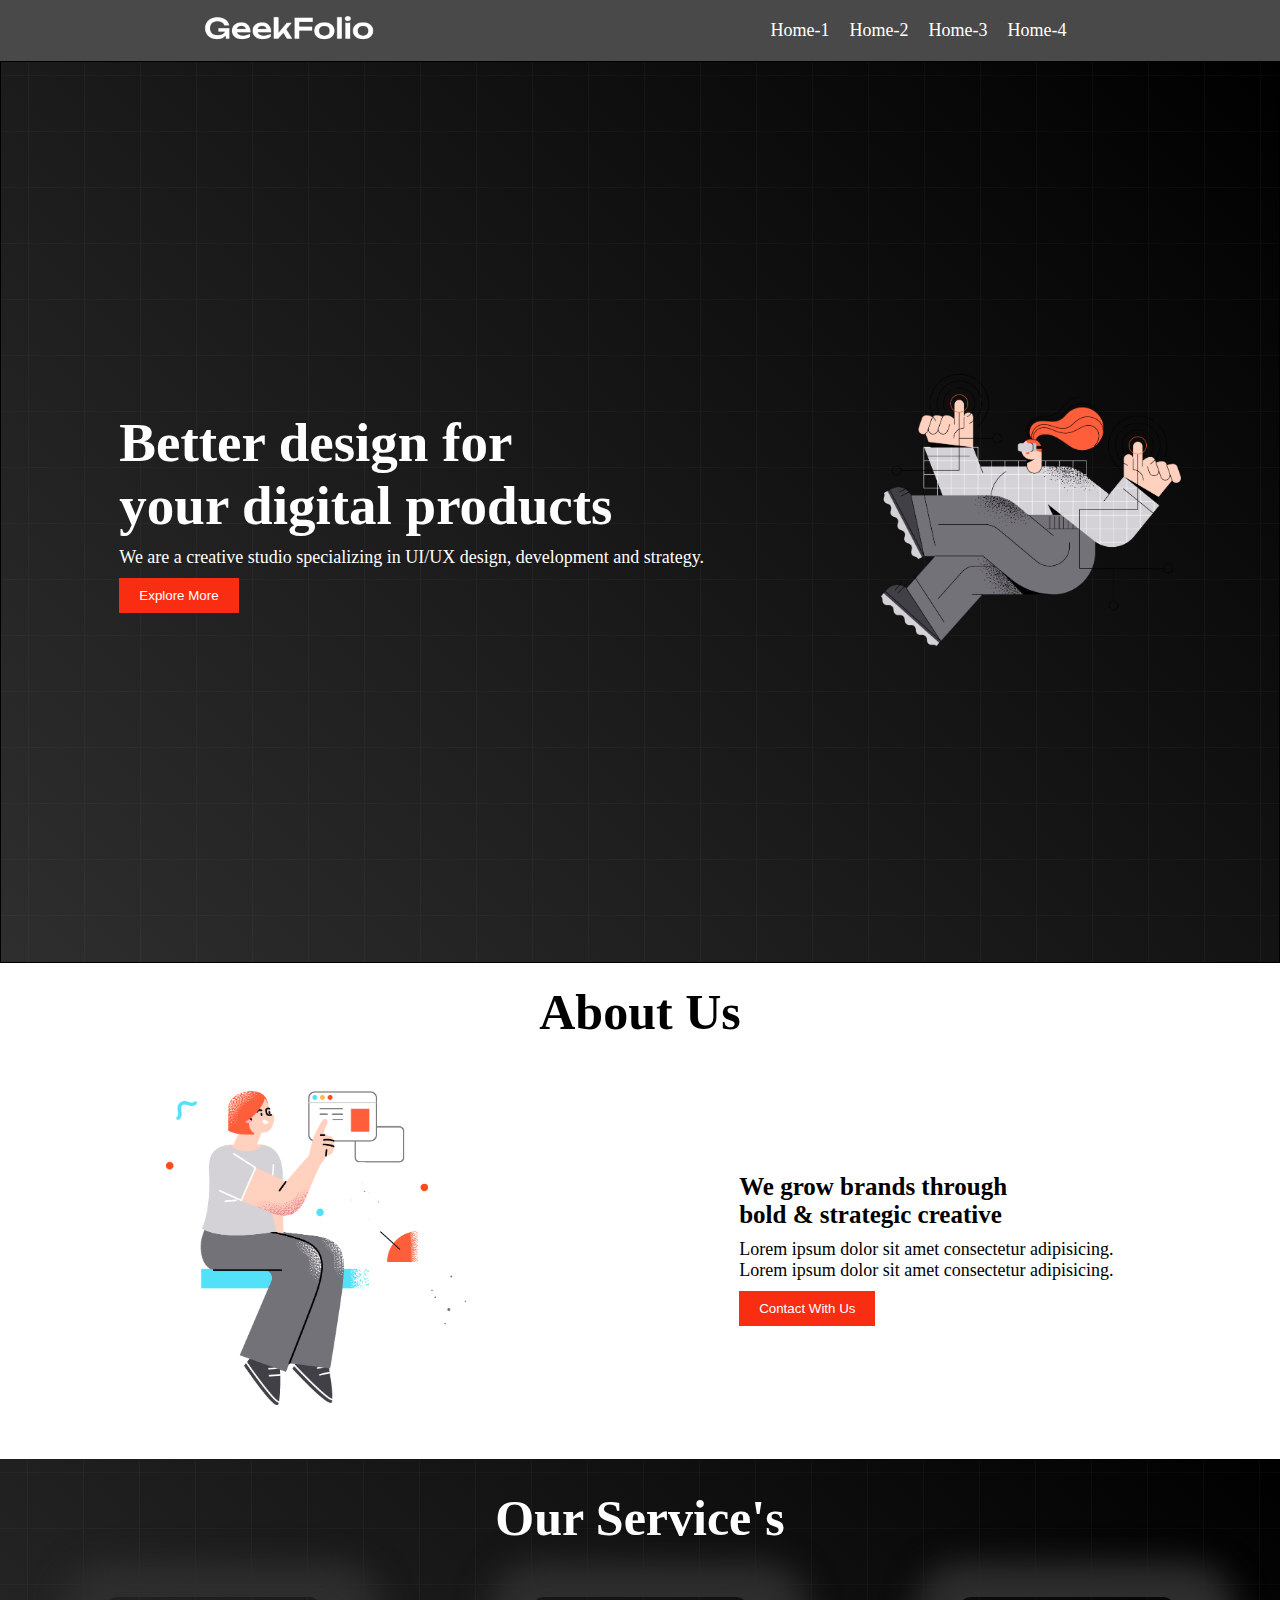
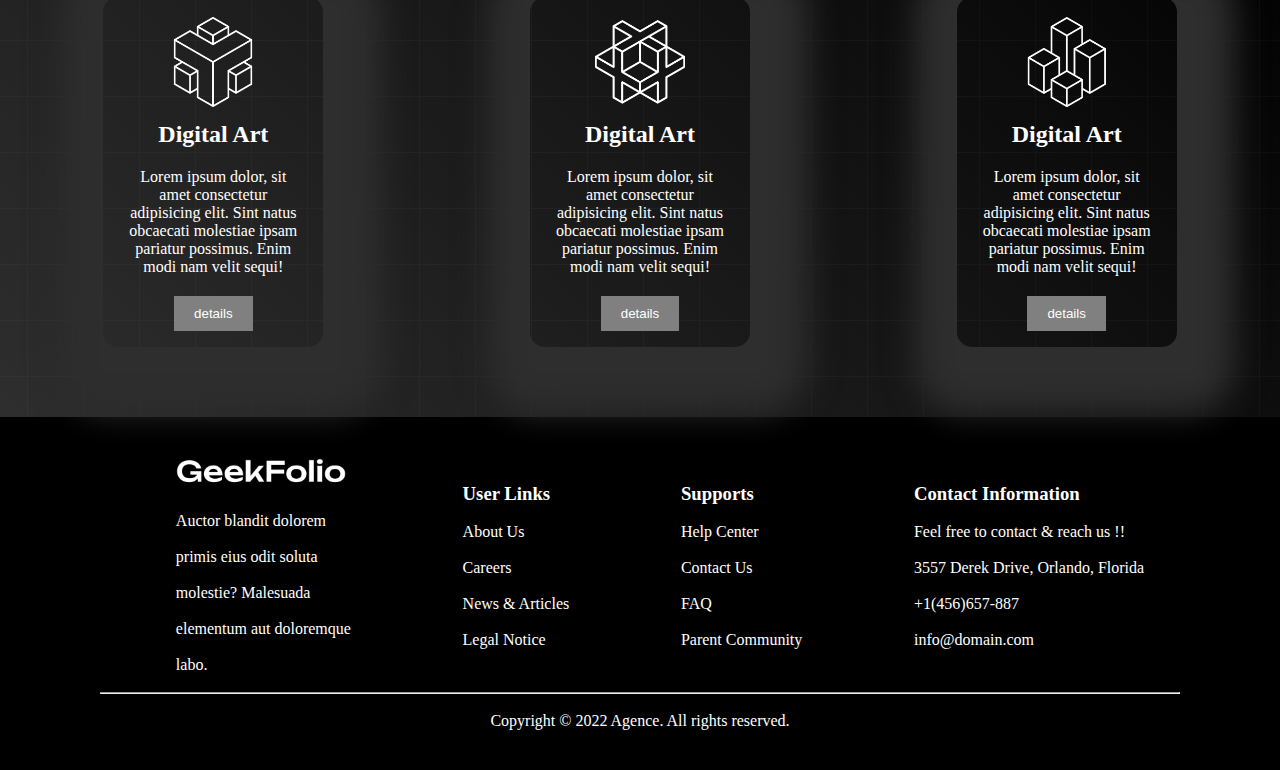
<file: index.html>
<!DOCTYPE html>
<html lang="en">
<head>
    <meta charset="UTF-8">
    <meta name="viewport" content="width=device-width, initial-scale=1.0">
    <title>Document</title>
    <link rel="stylesheet" href="style.css">
</head>
<body>
    <!-- this is nav section -->
    <header>
        <nav> 
            <div class="nav-container">
                
                    <img class="nav-img" src="logo/logo-light.png" alt="">
                
                
                    <div class="nav-list">
                        <ul class="list">
                            <li class="l">Home-1</li>
                            <li class="l">Home-2</li>
                            <li class="l">Home-3</li>
                            <li class="l">Home-4</li>
                        </ul>
                    </div>
        </nav>

    </header>

    <main>
        <!-- 1st section -->
        <section>
            <div class="banner">
                <div class="banner-text">
                    <h1 class="banner-title">Better design for<br>
                        your digital products</h1>
                    <p class="banner-description">We are a creative studio specializing in UI/UX design, development and strategy.</p>
                    <button class="btn">Explore More</button>
                </div>
                <div class="banner-img" ><img class="img" src="images/banner.png" alt=""></div>
            </div>
        </section>
       <!-- 2nd section -->
        <section>
            <h1 class="title">About Us</h1>
            <div class="about">
                
                <div class="about-text">
                    <h1 class="banner-title about-title">We grow brands through<br>
                        bold & strategic  creative</h1>
                        <p class="banner-description">Lorem ipsum dolor sit amet consectetur adipisicing. <br>
                            Lorem ipsum dolor sit amet consectetur adipisicing.</p>
                            <button class="btn">Contact With Us</button>
                </div>
               <div class="about-img"><img src="images/section.png" alt="" class="img"></div>
            </div>


        </section>
       <!-- 3rd section -->
        <section class="third">
            <h1 class="title srv-title">Our Service's</h1>
            <div class="our-services">
                <div class="services">
                    <img class="srv-img" src="icon/0.png" alt="">
                    <h2>Digital Art</h2>
                    <p class="srv-description">Lorem ipsum dolor, sit amet consectetur adipisicing elit. Sint natus obcaecati molestiae ipsam pariatur possimus. Enim modi nam velit sequi!</p>
                    <button class="btn srv">details</button>
                </div>
                <div class="services">
                    <img class="srv-img" src="icon/1.png" alt="">
                    <h2>Digital Art</h2>
                    <p class="srv-description">Lorem ipsum dolor, sit amet consectetur adipisicing elit. Sint natus obcaecati molestiae ipsam pariatur possimus. Enim modi nam velit sequi!</p>
                    <button class="btn srv">details</button>
                </div>
                <div class="services">
                    <img class="srv-img" src="icon/2.png" alt="">
                    <h2>Digital Art</h2>
                    <p class="srv-description">Lorem ipsum dolor, sit amet consectetur adipisicing elit. Sint natus obcaecati molestiae ipsam pariatur possimus. Enim modi nam velit sequi!</p>
                    <button class="btn srv">details</button>
                </div>
            </div>

        </section>
    </main>
    <footer class="footer">
        <div class="footer-container">
            <div class="container">
                <img class="nav-img" src="logo/logo-light.png" alt=""><br><br>
                <p>Auctor blandit dolorem<br><br> primis eius odit soluta<br><br> molestie? Malesuada<br><br> elementum aut doloremque<br><br> labo.</p>
            </div>
            <div class="container"><h3 class="footer-title">User Links</h3><br>
                <p>About Us</p><br>
                <p>Careers</p><br>
                <p>News & Articles</p><br>
                <p>Legal Notice</p>
            </div>
            <div class="container">
                <h3 class="footer-title">Supports</h3><br>
                <p>Help Center</p><br>
                <p>Contact Us</p><br>
                <p>FAQ</p><br>
                <p>Parent Community</p>

            </div>
            <div class="container">

                <h3 class="footer-title">Contact Information</h3><br>
                <p>Feel free to contact & reach us !!</p><br>
                <p>3557 Derek Drive, Orlando, Florida</p><br>
                <p>+1(456)657-887</p><br>
                <p>info@domain.com</p>

            </div>
        </div>
        <br>
        <hr>
        <br>
      <p class="last-para">Copyright © 2022 Agence. All rights reserved.</p>

    </footer>
</body>
</html>
</file>
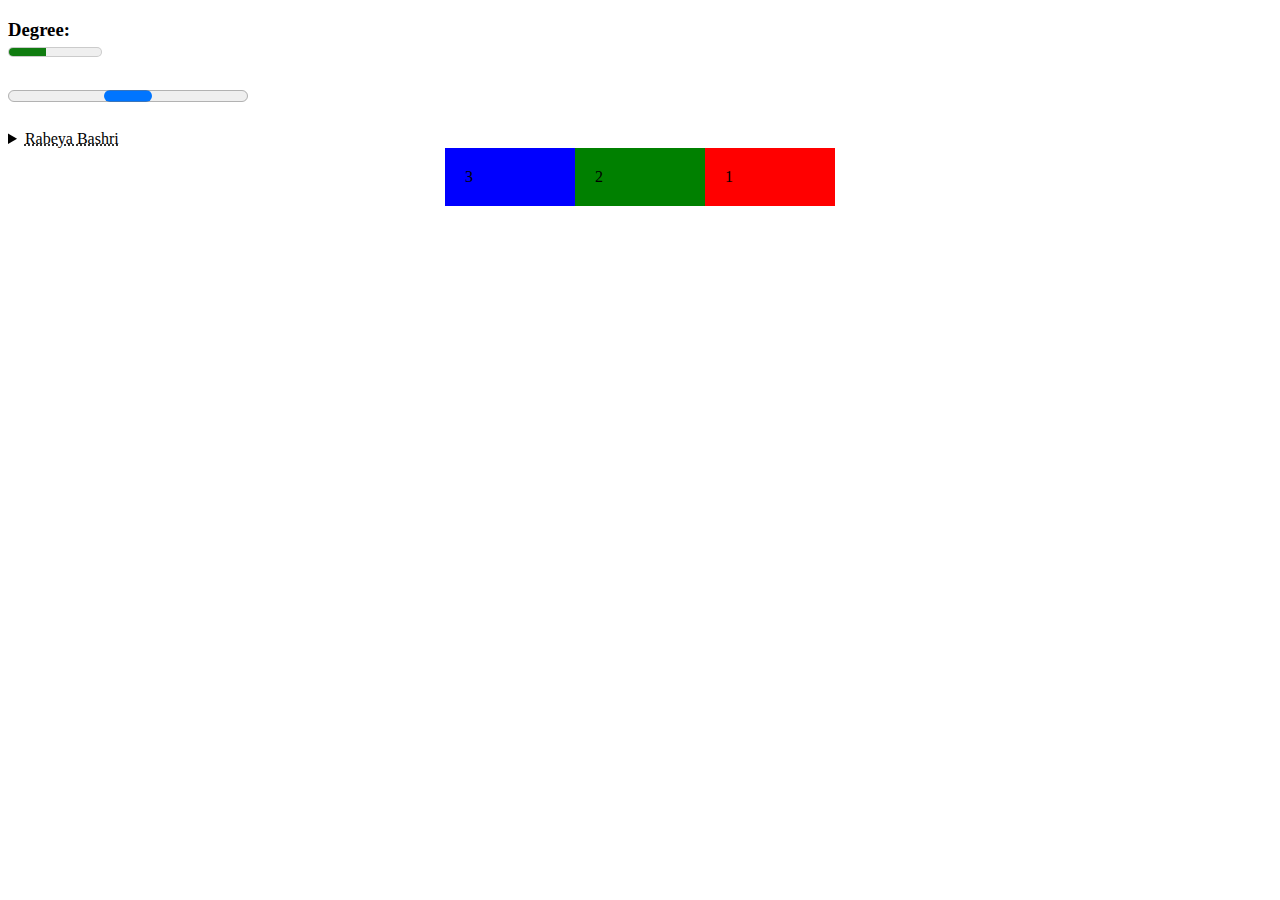
<file: test.html>
<!DOCTYPE html>
<html lang="en">
<head>
    <meta charset="UTF-8">
    <meta name="viewport" content="width=device-width, initial-scale=1.0">
    <title>Document</title>
    <link rel="stylesheet" href="test.css">
</head>
<body>
    <h3><label for="degree">Degree:</label><br>
    <meter id="degree" value="0.4"></meter></h3>
    

<h2><progress ></progress></h2>


<details>
    <summary><abbr title="She is a upcoming developer">Rabeya Bashri</abbr></summary>
    <p>Lorem, ipsum dolor sit amet consectetur adipisicing elit. Architecto expedita iste magni neque? Dolorum rem optio animi quis facere labore sit, provident eligendi ut eius! Et maiores reiciendis deleniti voluptate.
    Officiis dicta excepturi voluptates temporibus doloribus eveniet omnis dignissimos fugiat accusantium sit eum nobis, quam corporis voluptatem aliquid vitae ea asperiores exercitationem enim? Iste quo ipsa architecto aliquid quasi! Aliquid?
    Illum, voluptates. Vel fuga eius eligendi cum quos aperiam maiores excepturi culpa nostrum nisi dignissimos adipisci, optio exercitationem eos expedita, vero repudiandae hic. Quos nisi ipsam nobis quisquam at ad.
    Distinctio atque, voluptatem pariatur animi quam aspernatur perspiciatis exercitationem, doloribus, placeat aliquid repellendus nulla eligendi tempora quisquam maiores provident sunt in inventore doloremque harum enim quibusdam possimus corrupti. Odio, reiciendis?
    Ratione quibusdam iure optio veritatis possimus quia reiciendis iusto, rem ut doloremque quam, nihil maiores sequi. Nam atque voluptates libero beatae fuga velit. Dolore suscipit illo vero, iusto vitae id?
    Ex nostrum esse temporibus totam exercitationem iste non deleniti dolorem, obcaecati perspiciatis facere minus dolorum debitis consequuntur quam architecto accusamus dolor, quaerat ut. Consequuntur esse ad sit libero itaque tempora.
    Explicabo odit animi accusamus architecto quasi odio libero, accusantium maxime dolorum tempore alias eligendi fugit eius voluptatum nam, qui sint ullam. Ipsum quam, illum dicta veniam est accusantium. Voluptates, voluptas!
    Ipsam nostrum aliquam rerum repellat illo, corporis officia necessitatibus expedita reiciendis vel eos quidem nam, voluptatibus perspiciatis quam dicta voluptates vero ab blanditiis minus. Ullam esse optio nisi praesentium temporibus!
    Sint, nam voluptatibus molestiae nulla culpa eligendi magnam. Aliquid dicta repellendus animi necessitatibus nisi earum, totam accusamus! Numquam, eum. Odio beatae ea doloribus delectus illum labore, dolorem voluptate totam similique.
    Enim harum commodi iure maxime eaque, distinctio blanditiis similique sapiente dolorem quibusdam ex quidem fugit veniam perspiciatis modi consequatur tenetur perferendis ipsa neque repellat itaque aliquid! Tempore molestias consequatur laborum.</p>
</details>
<div class="container">
    <div class="box">1</div>
    <div class="box box2">2</div>
    <div class="box box3">3</div>
</div>

</body>
</html>
</file>
<file: style.css>
* {
    margin: 0;
    padding: 0;
}

/* header related styles */
.nav-container {
    padding: 10px;
   background-color: rgb(73, 73, 73);
   color: white;
   display: flex;
   justify-content: space-around;
   align-items: center;   
}
.nav-img {
    width: 170px;
   
}
.l {
    margin: 10px;
    font-size: 18px;
}
.list {
    list-style: none;
    display: flex;
   
}
/* main related styles */


/* 1st section */

.banner {
    display: flex;
    justify-content: space-around;
    align-items: center;
   height: 100vh;
    border: 1px solid black;
    background-image: url('images/background.png'),linear-gradient(45deg,#2e2e2e,#000);
    color: white;
    
    
}
.banner-text {
    padding: 0 60px;
}

.banner-title {
    font-size: 55px;
}
.banner-description {
    font-size: 18px;
    padding: 10px 0;
}
.btn {
    padding: 10px 20px;
    color: white;
    background-color: rgb(248, 45, 18);
    border: 0;
    
}
.img {
    width: 300px;
    padding-right: 40px;
}


/* 2nd section */

.title {
    text-align: center;
    font-size: 50px;
    padding-top: 20px;
}
.about {
    display: flex;
    justify-content: space-around;
    align-items: center;
    padding: 50px;
    flex-direction: row-reverse;
}
.about-title {
    font-size: 25px;
}

/* 3rd section */

.third {
    background-image: url('images/background.png'),linear-gradient(45deg,#2e2e2e,#000);
    color: white;
    padding-bottom: 50px;
    
}
.srv-title {
    padding: 30px 0;
}
.our-services {
    display: flex;
    justify-content: space-around;
}
.services {
   
    box-shadow: 8px 16px 32px 50px #2e2e2e;
    width: 180px;
    height: 310px;
    text-align: center;
    padding: 20px ;
    margin: 20px 0;
    border-radius: 15px;

}
.srv-img {
    height: 90px;
    padding-bottom: 10px;
}
.srv-description {
    padding: 20px 0;
}

.srv {
    background-color: gray;


}

/* footer related styles */

.footer {
    background-color: #000;
    color: white;
    padding: 40px 100px;
}
.footer-container {

    display: flex;
    justify-content: space-around;
    align-items: center;
}
.container {
    padding-left: 40px;
}
.last-para {
    text-align: center;
}
</file>
<file: test.css>
.container {
    display: flex;
    justify-content: center;
    /* justify-content: end; */
    /* justify-content: space-around; */
    /* justify-content: space-between; */
    flex-direction: row-reverse;
}
.box {padding: 20px;
    background-color: red;
    width: 90px;
}
.box2 {
    background-color: green;
}
.box3 {
    background-color: blue;
}
</file>
